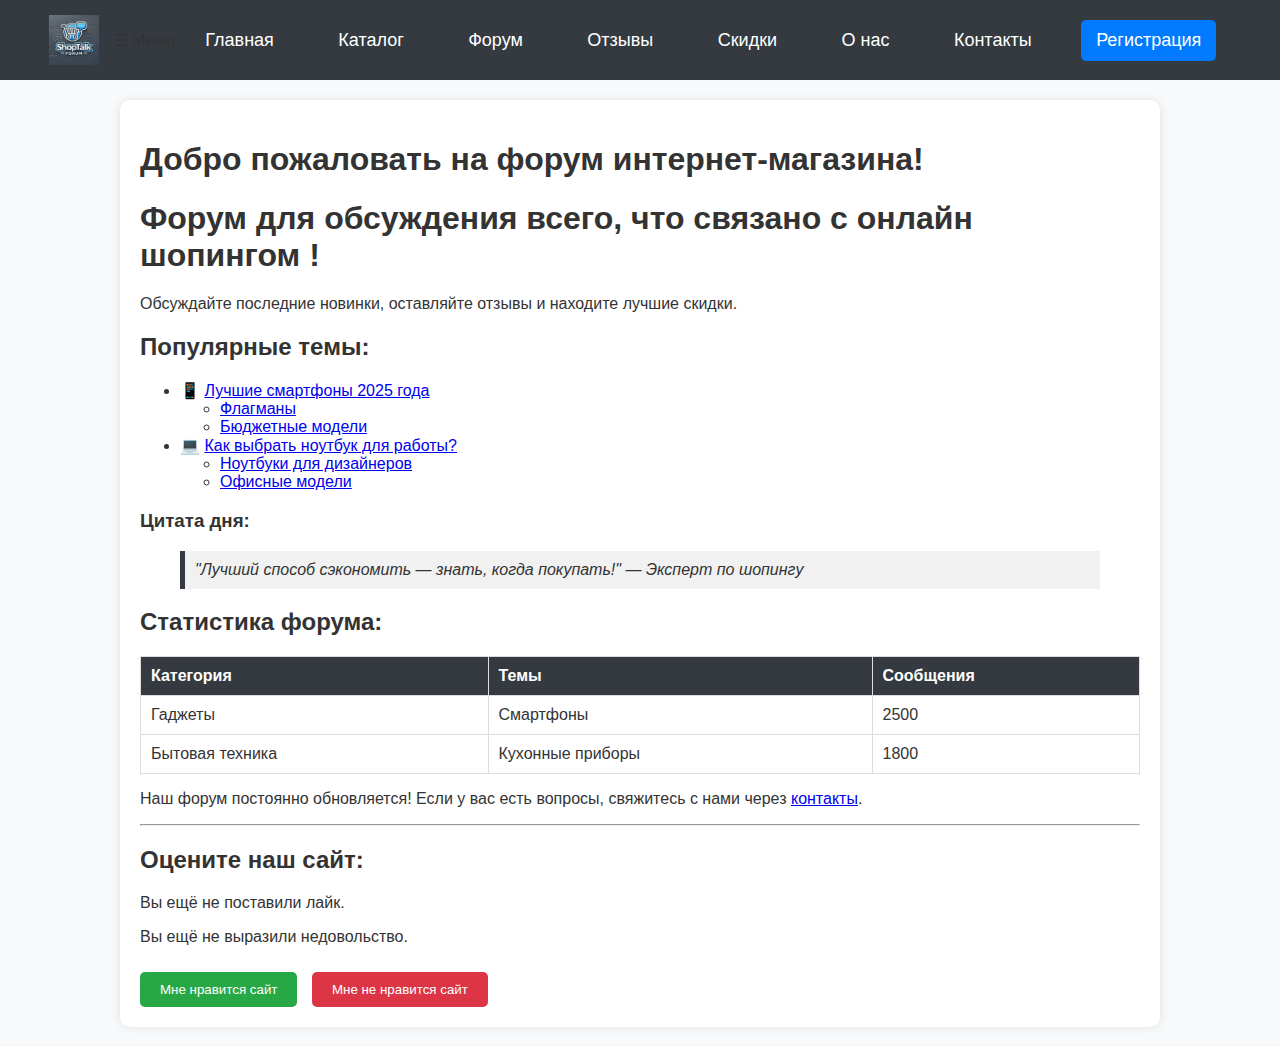
<file: index.html>
<!DOCTYPE html>
<html lang="ru">
<head>
    <meta charset="UTF-8">
    <meta name="viewport" content="width=device-width, initial-scale=1.0">
    <meta name="description" content="Форум интернет-магазина: обсуждение товаров, отзывов, новинок и скидок.">
    <meta name="keywords" content="форум, интернет-магазин, покупки, скидки, отзывы, товары">
    <meta name="author" content="Интернет-магазин Форум">
    <title>Главная - Форум интернет-магазина</title>
<link rel="stylesheet" href="styles.css">
 
</head>
<body>
    <nav class="nav-container">
    <img src="logo.png" alt="ShopTalk Forum" class="logo">

    <!-- Кнопка-гамбургер -->
    <span class="menu-toggle" onclick="toggleMenu()">☰ Меню</span>

    <!-- Навигация -->
    <div class="nav-links" id="navLinks">
        <a href="index.html">Главная</a>
        <a href="shop.html">Каталог</a>
        <a href="forum.html">Форум</a>
        <a href="reviews.html">Отзывы</a>
        <a href="discounts.html">Скидки</a>
        <a href="about.html">О нас</a>
        <a href="contacts.html">Контакты</a>
        <a href="form.html" class="register-button">Регистрация</a>
    </div>
</nav>

    <div class="container">
        <h1>Добро пожаловать на форум интернет-магазина!</h1>
        <h1>Форум для обсуждения всего, что связано с онлайн
шопингом !</h1>
        <p>Обсуждайте последние новинки, оставляйте отзывы и находите лучшие скидки.</p>

        <h2>Популярные темы:</h2>
        <ul>
            <li>📱 <a href="forum.html">Лучшие смартфоны 2025 года</a>
                <ul>
                    <li><a href="forum.html">Флагманы</a></li>
                    <li><a href="forum.html">Бюджетные модели</a></li>
                </ul>
            </li>
            <li>💻 <a href="forum.html">Как выбрать ноутбук для работы?</a>
                <ul>
                    <li><a href="forum.html">Ноутбуки для дизайнеров</a></li>
                    <li><a href="forum.html">Офисные модели</a></li>
                </ul>
            </li>
        </ul>

        <h3>Цитата дня:</h3>
        <blockquote>
            "Лучший способ сэкономить — знать, когда покупать!" — <cite>Эксперт по шопингу</cite>
        </blockquote>

        <h2>Статистика форума:</h2>
        <table>
            <tr>
                <th>Категория</th>
                <th>Темы</th>
                <th>Сообщения</th>
            </tr>
            <tr>
                <td>Гаджеты</td>
                <td>Смартфоны</td>
                <td>2500</td>
            </tr>
            <tr>
                <td>Бытовая техника</td>
                <td>Кухонные приборы</td>
                <td>1800</td>
            </tr>
        </table>

        <p>Наш форум постоянно обновляется! Если у вас есть вопросы, свяжитесь с нами через <a href="contacts.html">контакты</a>.</p>

        <hr>
        <h2>Оцените наш сайт:</h2>
        <p id="like-text">Вы ещё не поставили лайк.</p>
        <p id="dislike-text">Вы ещё не выразили недовольство.</p>
        <button onclick="increaseLikes()" class="like-button">Мне нравится сайт</button>
        <button onclick="increaseDislikes()" class="dislike-button">Мне не нравится сайт</button>
    </div>

    <script src="index-script1.js"></script>


</body>
</html>
</file>
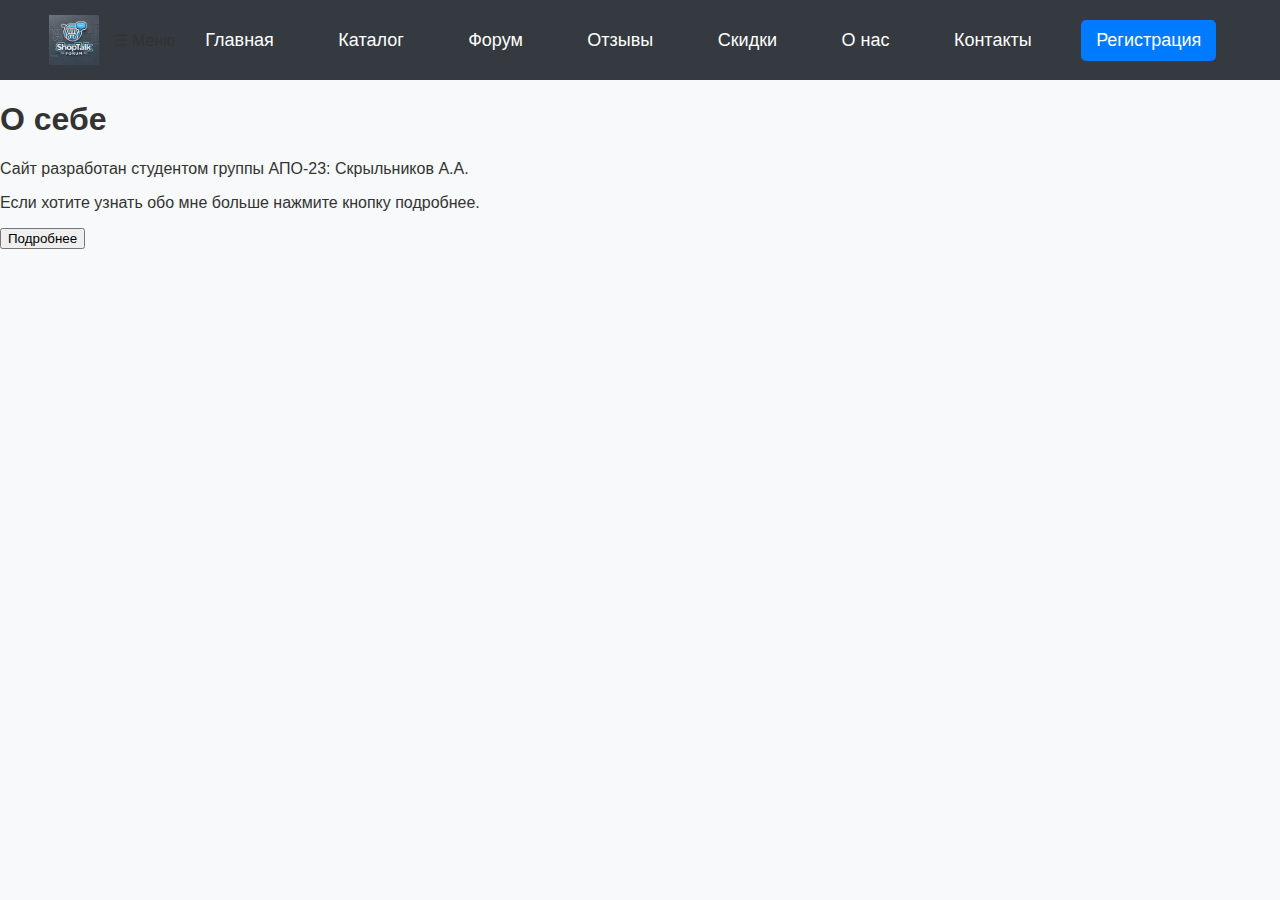
<file: about.html>
<!DOCTYPE html>
<html lang="ru">
<head>
    <link rel="stylesheet" href="styles.css">

    <meta charset="UTF-8">
    <meta name="viewport" content="width=device-width, initial-scale=1.0">
    <title>О себе</title>
</head>
<body>

    <nav class="nav-container">
    <img src="logo.png" alt="ShopTalk Forum" class="logo">

    <!-- Кнопка-гамбургер -->
    <span class="menu-toggle" onclick="toggleMenu()">☰ Меню</span>

    <!-- Навигация -->
    <div class="nav-links" id="navLinks">
        <a href="index.html">Главная</a>
        <a href="shop.html">Каталог</a>
        <a href="forum.html">Форум</a>
        <a href="reviews.html">Отзывы</a>
        <a href="discounts.html">Скидки</a>
        <a href="about.html">О нас</a>
        <a href="contacts.html">Контакты</a>
        <a href="form.html" class="register-button">Регистрация</a>
    </div>
</nav>


    <h1>О себе</h1>
<!-- <img src="images/me.jpg" alt="Фото автора сайта" id="profile-photo" loading="lazy"> -->

    <p>Сайт разработан студентом группы АПО-23: Скрыльников А.А.</p>

    <!-- Элемент, в который скрипт будет подставлять текст -->
    <p id="info-text">Если хотите узнать обо мне больше нажмите кнопку подробнее.</p>

    <!-- Кнопка для переключения текста -->
    <button onclick="toggleInfo()">Подробнее</button>

    <script src="about1.js"></script>
</body>
</html>
</file>
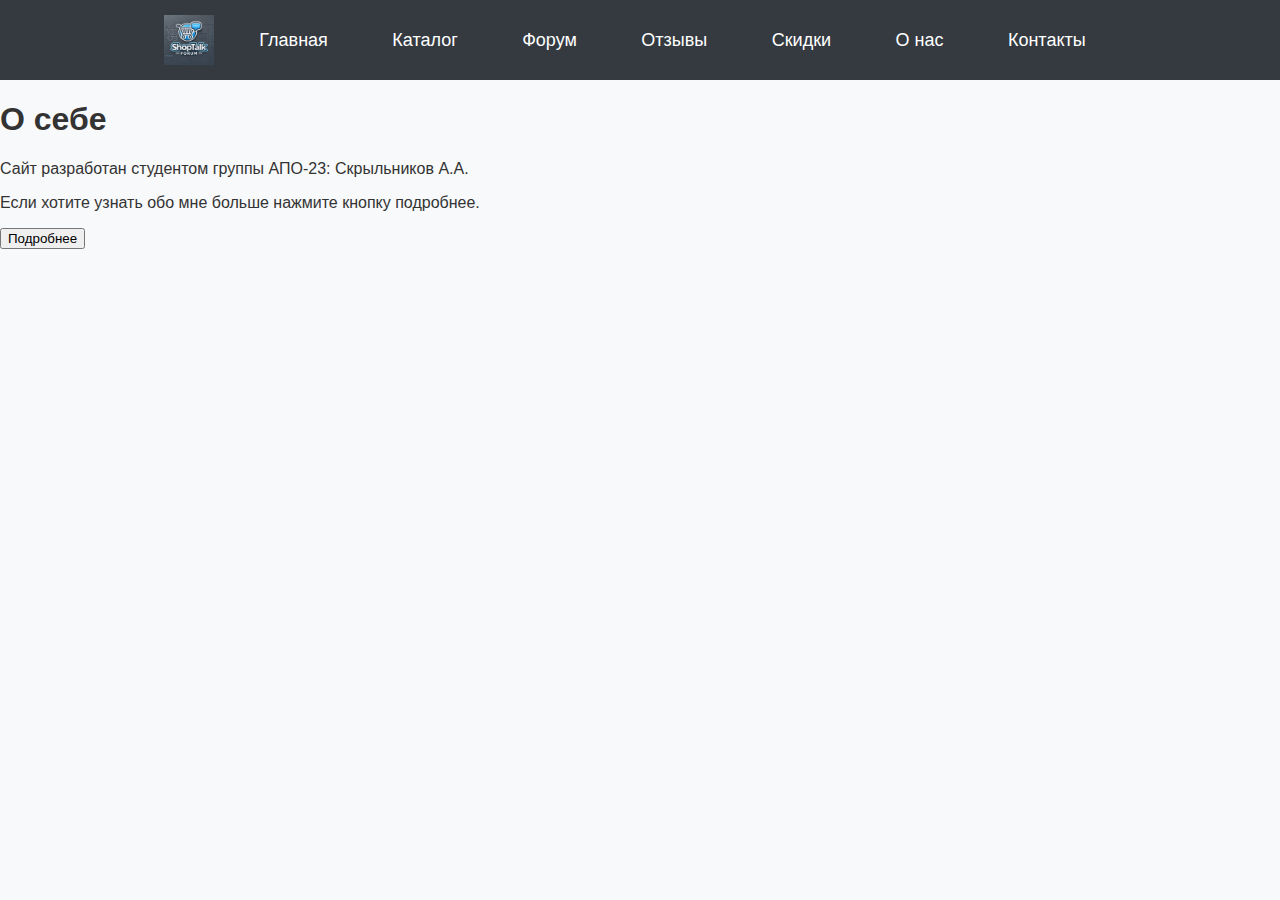
<file: about.html.html>
<!DOCTYPE html>
<html lang="ru">
<head>
    <link rel="stylesheet" href="styles.css">

    <meta charset="UTF-8">
    <meta name="viewport" content="width=device-width, initial-scale=1.0">
    <title>О себе</title>
</head>
<body>

    <nav>

    <img src="logo.png" alt="ShopTalk Forum" class="logo">
    <div class="nav-links">
        <a href="index.html">Главная</a>
        <a href="shop.html">Каталог</a>
        <a href="forum.html">Форум</a>
        <a href="reviews.html">Отзывы</a>
        <a href="discounts.html">Скидки</a>
        <a href="about.html">О нас</a>
        <a href="contacts.html">Контакты</a>
    </nav>

    <h1>О себе</h1>
<!-- <img src="images/me.jpg" alt="Фото автора сайта" id="profile-photo" loading="lazy"> -->

    <p>Сайт разработан студентом группы АПО-23: Скрыльников А.А.</p>

    <!-- Элемент, в который скрипт будет подставлять текст -->
    <p id="info-text">Если хотите узнать обо мне больше нажмите кнопку подробнее.</p>

    <!-- Кнопка для переключения текста -->
    <button onclick="toggleInfo()">Подробнее</button>

    <script src="about1.js"></script>
</body>
</html>
</file>
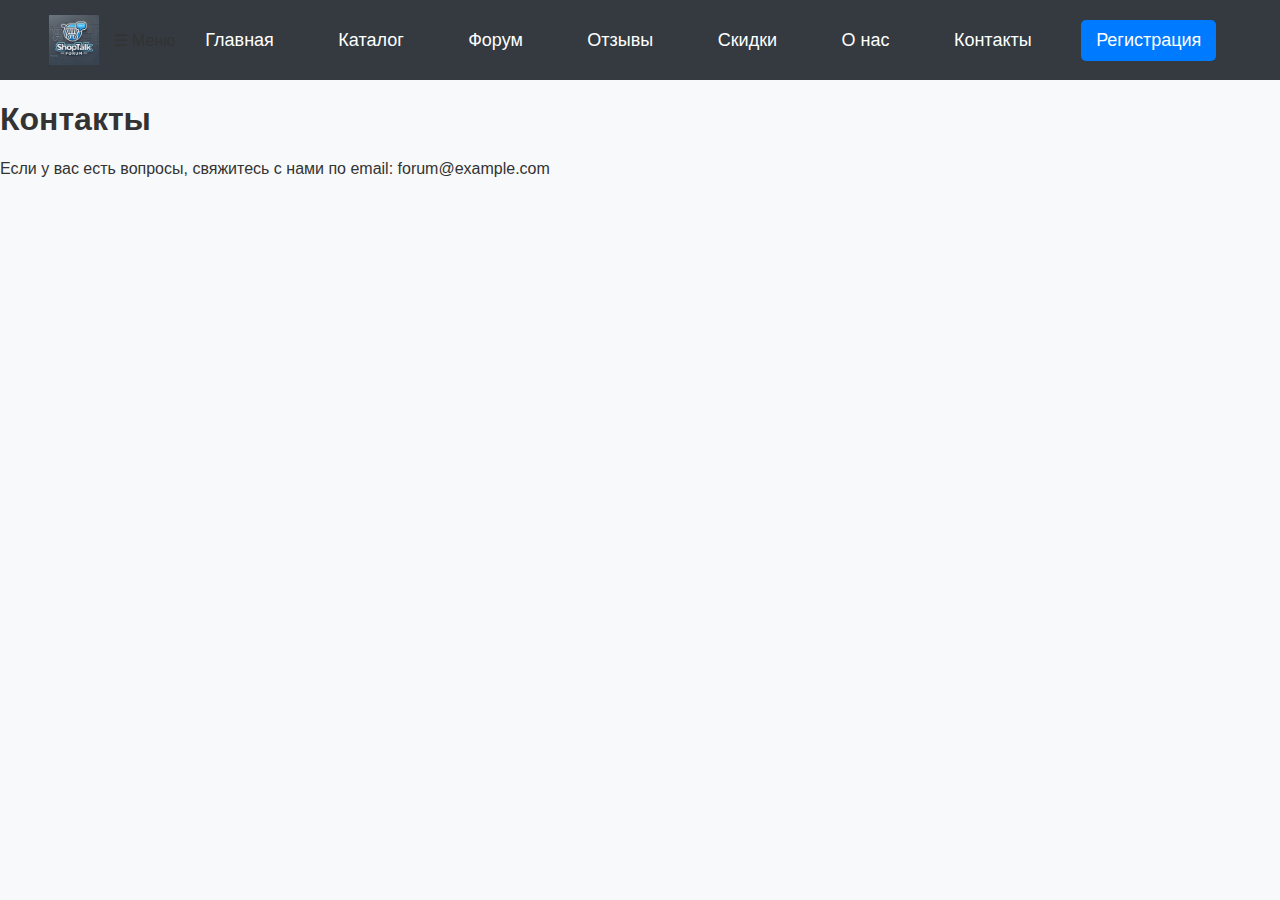
<file: contacts.html>
<!DOCTYPE html>
<html lang="ru">
<head>
    <meta charset="UTF-8">
    <meta name="viewport" content="width=device-width, initial-scale=1.0">
    <title>Контакты</title>
<link rel="stylesheet" href="styles.css">
   
</head>
<body>
    <nav class="nav-container">
    <img src="logo.png" alt="ShopTalk Forum" class="logo">

    <!-- Кнопка-гамбургер -->
    <span class="menu-toggle" onclick="toggleMenu()">☰ Меню</span>

    <!-- Навигация -->
    <div class="nav-links" id="navLinks">
        <a href="index.html">Главная</a>
        <a href="shop.html">Каталог</a>
        <a href="forum.html">Форум</a>
        <a href="reviews.html">Отзывы</a>
        <a href="discounts.html">Скидки</a>
        <a href="about.html">О нас</a>
        <a href="contacts.html">Контакты</a>
        <a href="form.html" class="register-button">Регистрация</a>
    </div>
</nav>

    <h1>Контакты</h1>
    <p>Если у вас есть вопросы, свяжитесь с нами по email: forum@example.com</p>
<script>
  let likeCount = 0, dislikeCount = 0;

  function increaseLikes() {
      likeCount++;
      document.getElementById("like-text").textContent = `Вы нажали “Мне нравится сайт” ${likeCount} раз.`;
  }

  function increaseDislikes() {
      dislikeCount++;
      document.getElementById("dislike-text").textContent = `Вы нажали “Мне не нравится сайт” ${dislikeCount} раз.`;
  }

  function toggleMenu() {
      const menu = document.getElementById("navLinks");
      menu.classList.toggle("show");
  }
</script>

</body>
</html>
</file>
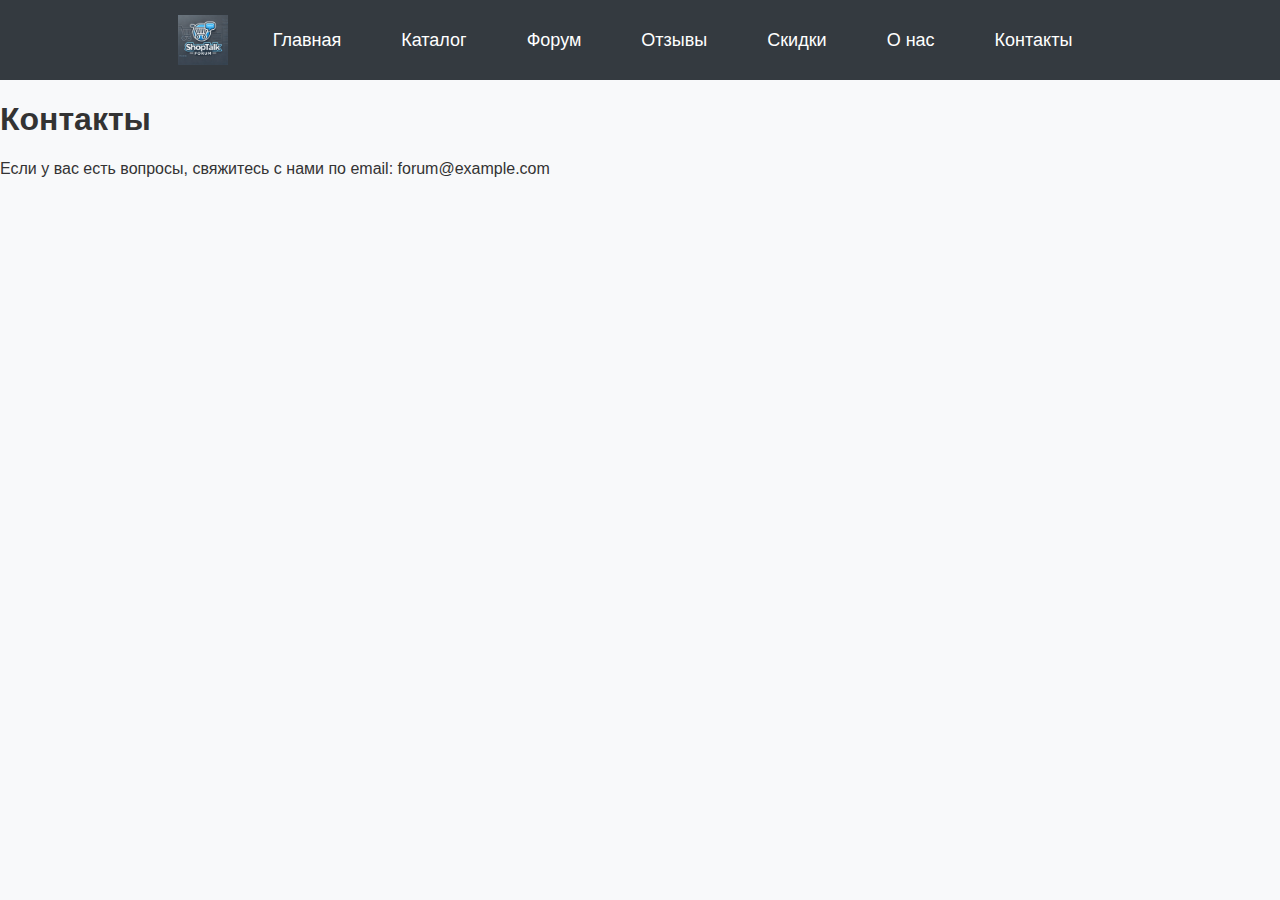
<file: contacts.html.html>
<!DOCTYPE html>
<html lang="ru">
<head>
    <meta charset="UTF-8">
    <meta name="viewport" content="width=device-width, initial-scale=1.0">
    <title>Контакты</title>
<link rel="stylesheet" href="styles.css">
   
</head>
<body>
    <nav>
<img src="logo.png" alt="ShopTalk Forum" class="logo">
        <a href="index.html">Главная</a>
        <a href="shop.html">Каталог</a>
        <a href="forum.html">Форум</a>
        <a href="reviews.html">Отзывы</a>
        <a href="discounts.html">Скидки</a>
        <a href="about.html">О нас</a>
        <a href="contacts.html">Контакты</a>
    </nav>
    <h1>Контакты</h1>
    <p>Если у вас есть вопросы, свяжитесь с нами по email: forum@example.com</p>
</body>
</html>
</file>
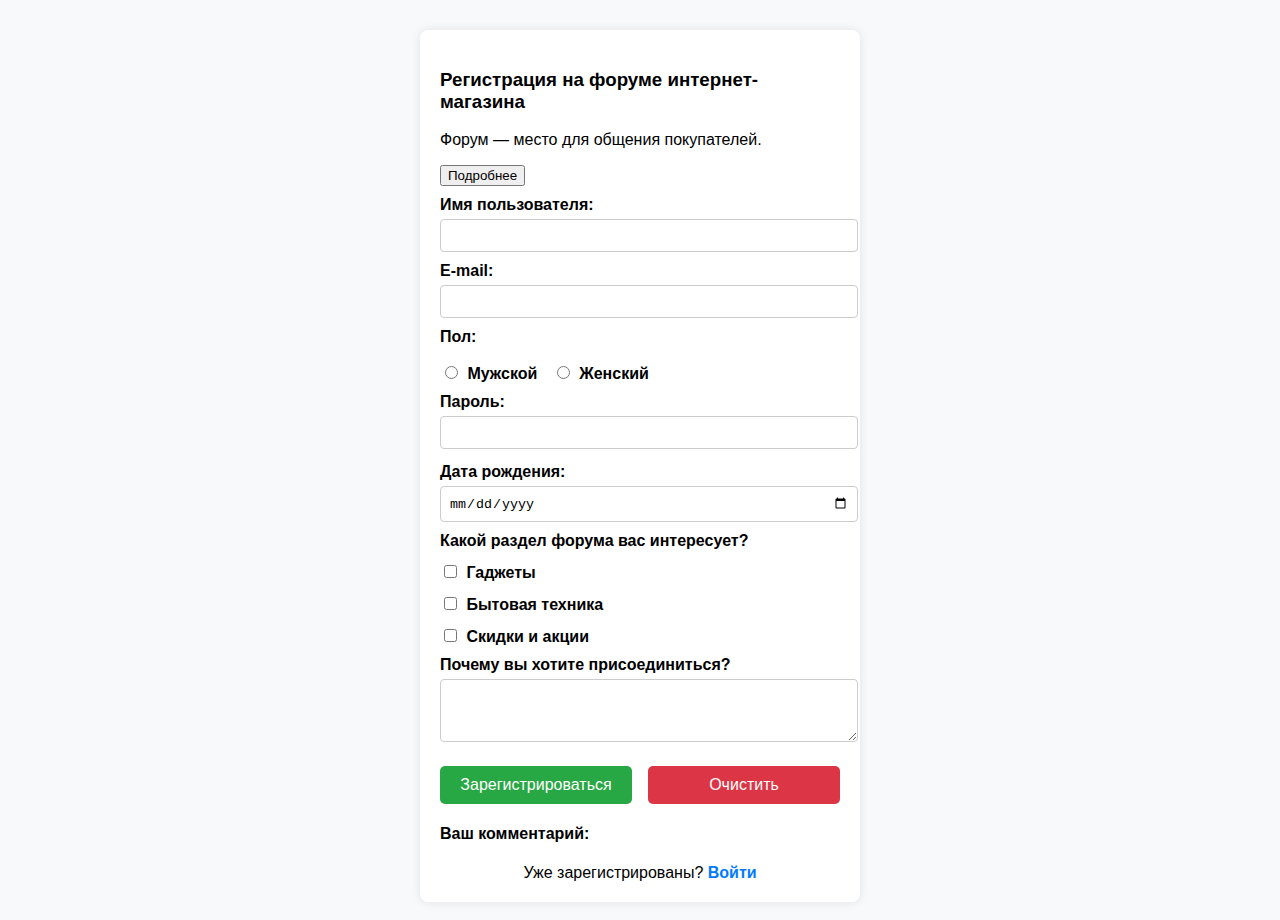
<file: form.html>
<!DOCTYPE html>
<html lang="ru">
<head>
  <meta charset="UTF-8" />
  <meta name="viewport" content="width=device-width, initial-scale=1.0" />
  <title>Регистрация на форуме</title>
  <style>
    body {
      font-family: Arial, sans-serif;
      background-color: #f8f9fa;
      display: flex;
      flex-direction: column;
      align-items: center;
      justify-content: flex-start;
      min-height: 100vh;
      margin: 0;
      padding: 10px;
      overflow: auto;
    }

    .form-container {
      width: 100%;
      max-width: 400px;
      padding: 20px;
      border-radius: 8px;
      background-color: #fff;
      box-shadow: 0 0 10px rgba(0, 0, 0, 0.1);
      margin-top: 20px;
    }

    label {
      font-weight: bold;
      display: block;
      margin-top: 10px;
    }

    input,
    select,
    textarea {
      width: 100%;
      padding: 8px;
      margin-top: 5px;
      border: 1px solid #ccc;
      border-radius: 4px;
    }

    input[type="radio"],
    input[type="checkbox"] {
      width: auto;
      margin-right: 5px;
    }

    .buttons {
      display: flex;
      justify-content: space-between;
      margin-top: 15px;
    }

    .buttons input {
      width: 48%;
      padding: 10px;
      border: none;
      border-radius: 5px;
      cursor: pointer;
      font-size: 16px;
    }

    .buttons input[type="submit"] {
      background-color: #28a745;
      color: white;
    }

    .buttons input[type="submit"]:hover {
      background-color: #218838;
    }

    .buttons input[type="reset"] {
      background-color: #dc3545;
      color: white;
    }

    .buttons input[type="reset"]:hover {
      background-color: #c82333;
    }

    .login-register {
      margin-top: 20px;
      text-align: center;
    }

    .login-register a {
      text-decoration: none;
      color: #007bff;
      font-weight: bold;
    }

    .login-register a:hover {
      text-decoration: underline;
    }

    /* Адаптивность */
    @media (max-width: 480px) {
      .buttons {
        flex-direction: column;
      }

      .buttons input {
        width: 100%;
        margin-bottom: 10px;
      }
    }
  </style>
</head>
<body>
  <div class="form-container">
    <h3>Регистрация на форуме интернет-магазина</h3>
    <p id="info-text">Форум — место для общения покупателей.</p>
    <button onclick="toggleInfo()">Подробнее</button>

    <form action="#" method="post">
      <label for="username">Имя пользователя:</label>
      <input type="text" id="username" name="username" required />

      <label for="email">E-mail:</label>
      <input type="email" id="email" name="email" required />

      <!-- Пол -->
      <label>Пол:</label>
      <div style="margin-top: 5px;">
        <label style="display: inline-block; margin-right: 10px;">
          <input type="radio" id="male" name="gender" value="male" required />
          Мужской
        </label>
        <label style="display: inline-block;">
          <input type="radio" id="female" name="gender" value="female" required />
          Женский
        </label>
      </div>

      <label for="password">Пароль:</label>
<input type="password" id="password" name="password" required 
       pattern="(?=.*[a-z])(?=.*[A-Z])(?=.*\d)(?=.*[@$!%*?&]).{8,}"
       title="Минимум 8 символов, с заглавной и строчной буквой, цифрой и специальным символом" />
<p id="password-hint" style="color: red; font-size: 14px; margin-top: 5px;"></p>


      <label for="birthdate">Дата рождения:</label>
      <input type="date" id="birthdate" name="birthdate" />

      <!-- Интересы -->
      <label>Какой раздел форума вас интересует?</label>
      <div style="margin-top: 5px;">
        <label style="display: block;">
          <input type="checkbox" id="gadgets" name="interests" value="gadgets" />
          Гаджеты
        </label>
        <label style="display: block;">
          <input type="checkbox" id="appliances" name="interests" value="appliances" />
          Бытовая техника
        </label>
        <label style="display: block;">
          <input type="checkbox" id="discounts" name="interests" value="discounts" />
          Скидки и акции
        </label>
      </div>

      <label for="comment">Почему вы хотите присоединиться?</label>
      <textarea id="comment" name="comment" rows="3"></textarea>

      <div class="buttons">
        <input type="submit" value="Зарегистрироваться" />
        <input type="reset" value="Очистить" />
      </div>
    </form>
<!-- Вставь это прямо перед закрывающим тегом </div> формы -->
<div id="comments-section" style="margin-top: 20px;">
  <h4>Ваш комментарий:</h4>
</div>


    <div class="login-register">
      Уже зарегистрированы? <a href="xss-test.html">Войти</a>
    </div>
  </div>
 <script src="form-script.js"></script>


</body>
</html>
</file>
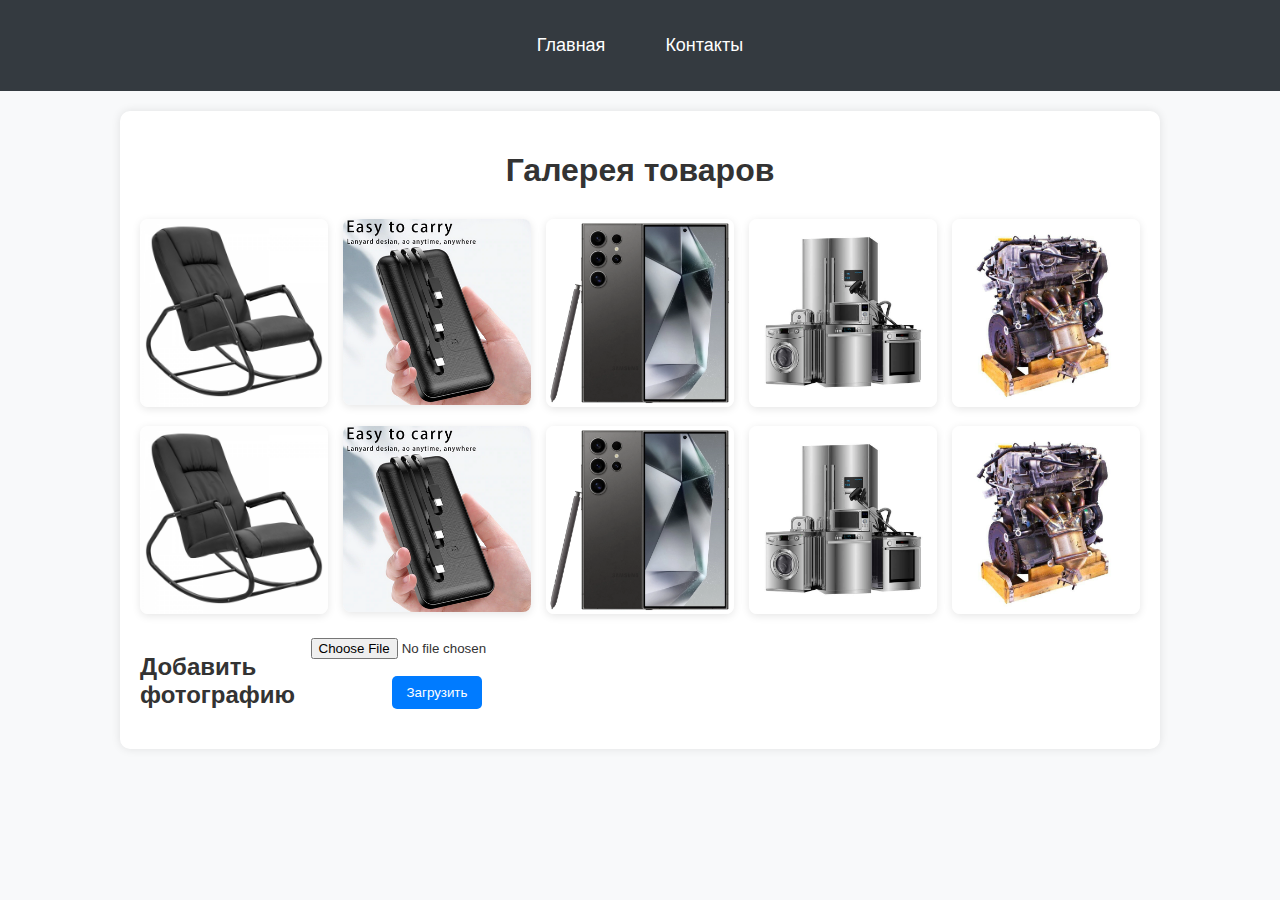
<file: gallery.html>
<!DOCTYPE html>
<html lang="ru">
<head>
    <meta charset="UTF-8">
    <meta name="viewport" content="width=device-width, initial-scale=1.0">
    <title>Фотогалерея - Форум</title>
    <link rel="stylesheet" href="stylesgallery.css">

</head>
<body>
    <nav>
        <a href="index.html">Главная</a>
      
       
        <a href="contacts.html">Контакты</a>
    </nav>

    <div class="container">
        <h1>Галерея товаров</h1>
        <div class="gallery">
            <a href="images/photo1_large.jpg" target="_blank">
                <img src="images/photo1_small.jpg" alt="Фото 1">
            </a>
            <a href="images/photo2_large.jpg" target="_blank">
                <img src="images/photo2_small.jpg" alt="Фото 2">
            </a>
            <a href="images/photo3_large.jpg" target="_blank">
                <img src="images/photo3_small.jpg" alt="Фото 3">
            </a>
            <a href="images/photo4_large.jpg" target="_blank">
                <img src="images/photo4_small.jpg" alt="Фото 4">
            </a>
            <a href="images/photo5_large.jpg" target="_blank">
                <img src="images/photo5_small.jpg" alt="Фото 5">
<a href="images/photo1_large.jpg" target="_blank">
                <img src="images/photo1_small.jpg" alt="Фото 1">
            </a>
            <a href="images/photo2_large.jpg" target="_blank">
                <img src="images/photo2_small.jpg" alt="Фото 2">
            </a>
            <a href="images/photo3_large.jpg" target="_blank">
                <img src="images/photo3_small.jpg" alt="Фото 3">
            </a>
            <a href="images/photo4_large.jpg" target="_blank">
                <img src="images/photo4_small.jpg" alt="Фото 4">
            </a>
            <a href="images/photo5_large.jpg" target="_blank">
                <img src="images/photo5_small.jpg" alt="Фото 5">
            </a>
<h2>Добавить фотографию</h2>
<form id="uploadForm">
    <input type="file" id="photoInput" accept="image/*">
    <button type="submit">Загрузить</button>
</form>

        </div>
    </div>
</body>
<script src="index-script1.js"></script>
</html>
</file>
<file: styles.css>
/* logo.css */
/* Стили для логотипа */

.logo {
  height: 50px;
  width: auto;
  max-width: 100%;
  display: block;
  margin-right: 15px;
}

#profile-photo {
  width: 300px;
  height: auto;
  max-width: 100%;
  display: block;
  margin: 20px auto;
  border-radius: 10px;
  box-shadow: 0 2px 10px rgba(0,0,0,.1);
}

nav, th {
  background-color: #343a40;
}

.dislike-button, .like-button {
  padding: 10px 20px;
  cursor: pointer;
}

body {
  font-family: Arial, sans-serif;
  background-color: #f8f9fa;
  color: #333;
  margin: 0;
  padding: 0;
}

nav {
  padding: 15px;
  text-align: center;
  display: flex;
  align-items: center;
  justify-content: center;
}

nav a {
  color: #fff;
  text-decoration: none;
  margin: 0 15px;
  font-size: 18px;
  display: inline-block;
  padding: 10px 15px;
  border-radius: 5px;
  transition: background .3s;
}

nav a:hover {
  background-color: #f8d210;
}

.register-button {
  background-color: #007bff;
}

.register-button:hover {
  background-color: #0056b3;
}

@keyframes fadeIn {
  from {
    opacity: 0;
    transform: translateY(-10px);
  }
  to {
    opacity: 1;
    transform: translateY(0);
  }
}

table {
  width: 100%;
  border-collapse: collapse;
  margin-top: 20px;
}

table, td, th {
  border: 1px solid #ddd;
}

td, th {
  padding: 10px;
  text-align: left;
}

th {
  color: #fff;
}

blockquote {
  font-style: italic;
  background: #f1f1f1;
  padding: 10px;
  border-left: 5px solid #343a40;
}

@media (max-width: 600px) {
  table {
    display: block;
    overflow-x: auto;
    white-space: nowrap;
  }
}

.like-button {
  background-color: #28a745;
  color: #fff;
  border: none;
  border-radius: 5px;
  margin-top: 10px;
}

.like-button:hover {
  background-color: #218838;
}

.dislike-button {
  background-color: #dc3545;
  color: #fff;
  border: none;
  border-radius: 5px;
  margin-left: 10px;
}

.dislike-button:hover {
  background-color: #c82333;
}

.container {
  max-width: 1000px;
  animation: .5s ease-in-out fadeIn;
  width: 80%;
  margin: 20px auto;
  background: #fff;
  padding: 20px;
  border-radius: 10px;
  box-shadow: 0 0 10px rgba(0,0,0,.1);
}

.post {
  background: #fff;
  padding: 15px;
  margin: 10px 0;
  border-left: 5px solid #007bff;
  border-radius: 5px;
  box-shadow: 0 2px 5px rgba(0,0,0,.1);
  position: relative;
}

.delete-btn {
  position: absolute;
  top: 10px;
  right: 10px;
  background: red;
  color: #fff;
  border: none;
  padding: 5px;
  cursor: pointer;
  border-radius: 50%;
}

.new-post input,
.new-post textarea {
  width: 100%;
  padding: 10px;
  margin: 5px 0;
  border: 1px solid #ccc;
  border-radius: 5px;
}

.new-post button {
  background: #007bff;
  color: #fff;
  padding: 10px 20px;
  border: none;
  border-radius: 5px;
  cursor: pointer;
}
/* Адаптация под экраны до 768px (планшеты) */
@media (max-width: 768px) {
  nav {
    flex-direction: column;
    align-items: flex-start;
  }

  nav a {
    margin: 5px 0;
    font-size: 16px;
    width: 100%;
    text-align: left;
  }

  .container {
    width: 95%;
    padding: 10px;
  }

  .logo {
    height: 40px;
    margin-bottom: 10px;
  }

  table, thead, tbody, th, td, tr {
    display: block;
    width: 100%;
  }

  th, td {
    text-align: left;
    padding: 10px 0;
  }

  table {
    border: none;
  }
}

/* Адаптация под экраны до 480px (телефоны) */
@media (max-width: 480px) {
  nav a {
    font-size: 14px;
  }

  .like-button, .dislike-button {
    width: 100%;
    margin: 5px 0;
  }
}
</file>
<file: stylesgallery.css>
/* Общие стили */
body {
    margin: 0;
    font-family: Arial, sans-serif;
    background-color: #f8f9fa;
    color: #333;
}

/* Навигация */
nav {
    background-color: #343a40;
    padding: 15px;
    display: flex;
    justify-content: center;
    flex-wrap: wrap;
}

nav a {
    color: #fff;
    text-decoration: none;
    margin: 10px 15px;
    font-size: 18px;
    padding: 10px 15px;
    border-radius: 5px;
    transition: background-color 0.3s;
}

nav a:hover {
    background-color: #ffc107;
    color: #000;
}

/* Контейнер */
.container {
    max-width: 1000px;
    margin: 20px auto;
    padding: 20px;
    background: #fff;
    border-radius: 10px;
    box-shadow: 0 0 10px rgba(0,0,0,.1);
}

/* Заголовок */
h1 {
    text-align: center;
    margin-bottom: 30px;
}

/* Галерея */
.gallery {
    display: grid;
    grid-template-columns: repeat(auto-fit, minmax(160px, 1fr));
    gap: 15px;
}

.gallery img {
    width: 100%;
    height: auto;
    border-radius: 8px;
    transition: transform 0.3s ease;
    box-shadow: 0 2px 8px rgba(0, 0, 0, 0.1);
}

.gallery img:hover {
    transform: scale(1.05);
}

/* Мобильная адаптация */
@media (max-width: 600px) {
    nav {
        flex-direction: column;
        align-items: center;
    }

    nav a {
        margin: 5px 0;
        font-size: 16px;
    }

    .container {
        width: 90%;
        padding: 10px;
    }
}
form#uploadForm {
    margin-bottom: 20px;
    display: flex;
    gap: 10px;
    flex-wrap: wrap;
    justify-content: center;
}

form#uploadForm input[type="file"] {
    padding: 5px;
}

form#uploadForm button {
    background-color: #007bff;
    color: white;
    border: none;
    padding: 8px 15px;
    border-radius: 5px;
    cursor: pointer;
}

form#uploadForm button:hover {
    background-color: #0056b3;
}
</file>
